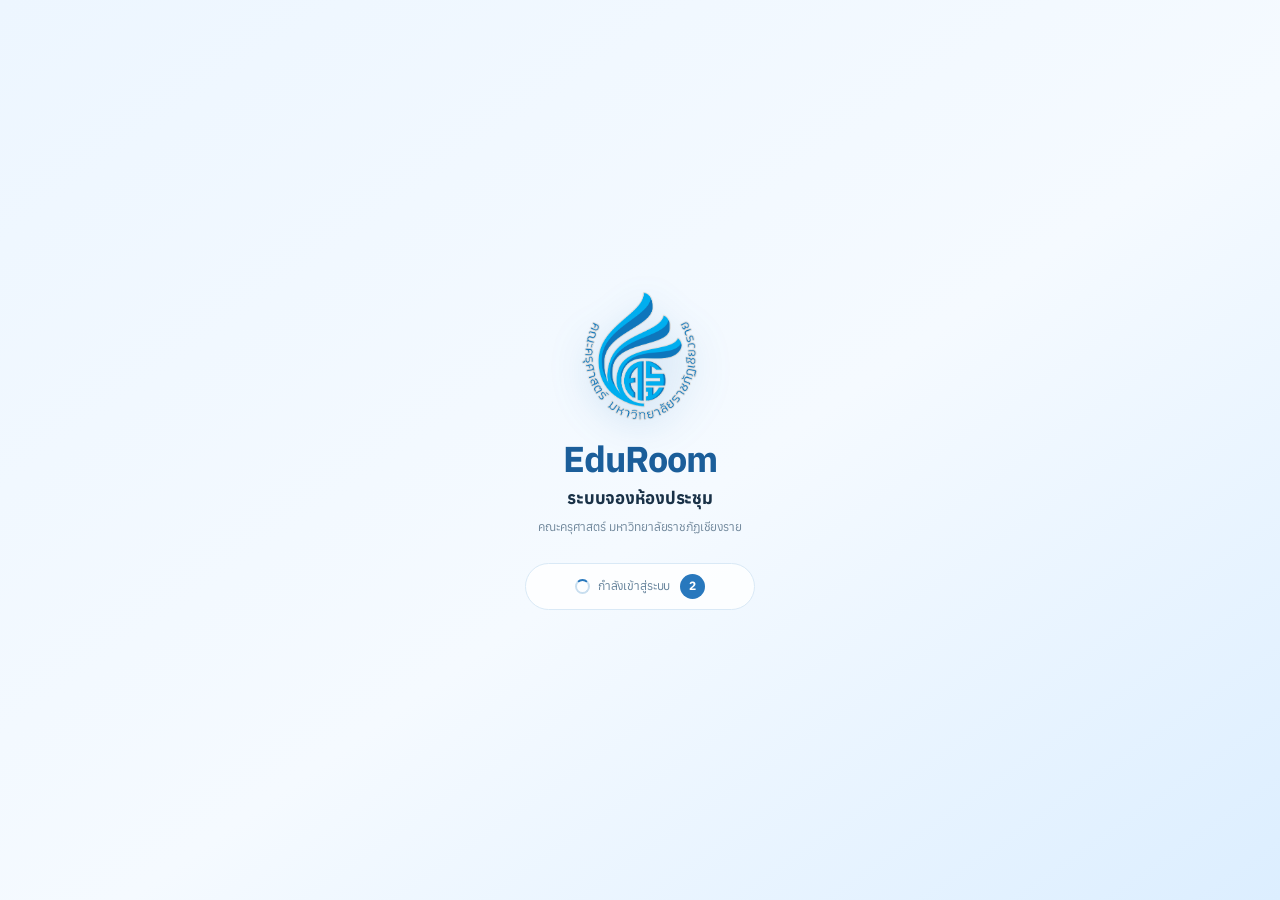
<file: index.html>
<!doctype html>
<html lang="th">
  <head>
    <meta charset="utf-8">
    <meta name="viewport" content="width=device-width, initial-scale=1">
    <meta name="theme-color" content="#edf6ff">
    <meta name="description" content="ระบบจองห้องประชุม คณะครุศาสตร์ มหาวิทยาลัยราชภัฏเชียงราย">
    <title>EduRoom — ระบบจองห้องประชุม</title>
    <link rel="preconnect" href="https://fonts.googleapis.com">
    <link rel="preconnect" href="https://fonts.gstatic.com" crossorigin>
    <link href="https://fonts.googleapis.com/css2?family=Anuphan:wght@400;500;600;700&family=DM+Sans:wght@400;500;600;700&display=swap" rel="stylesheet">
    <link rel="stylesheet" href="app.css">
  </head>
  <body>
    <div class="app-splash" id="appSplash" role="status" aria-live="polite" aria-label="กำลังโหลด EduRoom">
      <div class="splash-card">
        <img class="splash-logo" src="assets/Edu-LOGO.png" alt="ตราสัญลักษณ์คณะครุศาสตร์">
        <div class="splash-brand">
          <strong>EduRoom</strong>
          <span>ระบบจองห้องประชุม</span>
          <small>คณะครุศาสตร์ มหาวิทยาลัยราชภัฏเชียงราย</small>
        </div>
        <div class="splash-loading"><span class="splash-spinner"></span><span>กำลังเข้าสู่ระบบ</span><strong id="splashCountdown">3</strong></div>
      </div>
    </div>

    <main class="login-screen" id="loginScreen" hidden>
      <section class="login-showcase">
        <a class="login-brand" href="#" aria-label="EduRoom">
          <img class="brand-mark" src="assets/crru-education-emblem.jpg" alt="">
          <span class="brand-copy"><strong>EduBookingRoom</strong><small>FACULTY OF EDUCATION · CRRU</small></span>
        </a>
        <div class="showcase-heading">
          <h1>ระบบจองห้องประชุม คณะครุศาสตร์ มหาวิทยาลัยราชภัฏเชียงราย</h1>
          <p>ตรวจสอบตารางใช้งานและรายละเอียดการจองห้องประชุม</p>
        </div>
        <section class="login-preview" aria-label="ตัวอย่างปฏิทินและรายละเอียดการจอง">
          <article class="login-calendar-card">
            <div class="login-preview-heading"><div><span>ROOM SCHEDULE</span><h2 id="loginCalendarMonth">ปฏิทินการใช้ห้อง</h2></div><span class="login-calendar-icon" aria-hidden="true">▦</span></div>
            <div class="login-calendar-grid" id="loginCalendarGrid" aria-label="ปฏิทินรายเดือน"></div>
            <div class="login-calendar-legend"><span><i></i>มีรายการจอง</span><span><i></i>วันนี้</span></div>
          </article>
          <article class="login-bookings-card">
            <div class="login-preview-heading"><div><span>UPCOMING BOOKINGS</span><h2>รายละเอียดการจอง</h2></div><span class="booking-total">2 รายการ</span></div>
            <div class="login-booking-item">
              <div class="login-booking-date"><strong id="loginBookingDayOne">—</strong><small id="loginBookingMonthOne">—</small></div>
              <div class="login-booking-copy"><strong>ประชุมวางแผนการสอน</strong><span>ห้องประชุมดอกปีบ · 12 คน</span><small>09:00–11:00 · อาคารคณะครุศาสตร์</small></div>
              <span class="login-booking-status status-waiting">รออนุมัติ</span>
            </div>
            <div class="login-booking-item">
              <div class="login-booking-date login-booking-date-approved"><strong id="loginBookingDayTwo">—</strong><small id="loginBookingMonthTwo">—</small></div>
              <div class="login-booking-copy"><strong>อบรมพัฒนาสื่อการเรียนรู้</strong><span>ห้องประชุมพวงแสด · 55 คน</span><small>08:30–12:00 · อาคารเรียนรวม</small></div>
              <span class="login-booking-status status-confirmed">อนุมัติแล้ว</span>
            </div>
            <div class="login-booking-foot"><span class="login-live-dot"></span>ข้อมูลตารางการใช้ห้องประชุม</div>
          </article>
        </section>
        <div class="showcase-footer">คณะครุศาสตร์ · มหาวิทยาลัยราชภัฏเชียงราย</div>
      </section>
      <section class="login-panel">
        <div class="login-card">
          <div class="login-heading">
            <img class="login-mark" src="assets/crru-education-emblem.jpg" alt="ตราสัญลักษณ์คณะครุศาสตร์">
            <div><span class="eyebrow">ยินดีต้อนรับสู่ EDUROOMBOOKING</span><h2 id="loginHeading">เข้าสู่ระบบ</h2></div>
          </div>
          <p class="login-description" id="loginDescription">เข้าสู่ระบบเพื่อตรวจสอบและจองห้องประชุม</p>
          <form id="loginForm" class="login-form">
            <label class="login-field" for="loginEmail">USERNAME</label>
            <div class="login-input-wrap"><span aria-hidden="true">✉</span><input id="loginEmail" name="email" type="email" autocomplete="username" placeholder="name@crru.ac.th" required></div>
            <div class="login-password-heading"><label class="login-field" for="loginPassword">PASSWORD</label></div>
            <div class="login-input-wrap"><span aria-hidden="true">⌑</span><input id="loginPassword" name="password" type="password" autocomplete="current-password" placeholder="กรอกรหัสผ่าน" required><button class="password-toggle" id="togglePassword" type="button" aria-label="แสดงรหัสผ่าน">แสดง</button></div>
            <p class="login-error" id="loginError" role="alert" hidden></p>
            <button class="primary-button login-submit" type="submit"><center>เข้าสู่ระบบ </center><span aria-hidden="true">→</span></button>
          </form>
          <p class="auth-switch" id="loginSwitch">ยังไม่มีบัญชี? <button type="button" data-auth-view="register">สมัครสมาชิก</button></p>
          <p class="login-notice"><span>ⓘ</span> ระบบตรวจสอบบัญชีและสิทธิ์ผ่านเซิร์ฟเวอร์ EduRoom</p>
          <form id="registerForm" class="register-form" hidden>
            <div class="register-grid">
              <div class="register-field register-field-full"><label for="registerProfileImage">รูปโปรไฟล์<span>*</span></label><input id="registerProfileImage" name="profileImageFile" type="file" accept="image/jpeg,image/png,image/webp" required><img class="profile-image-preview" data-profile-preview alt="ตัวอย่างรูปโปรไฟล์" hidden><small>ไฟล์ JPG, PNG หรือ WebP ขนาดไม่เกิน 2 MB</small></div>
              <div class="register-field"><label for="registerNamePrefix">คำนำหน้า<span>*</span></label><select id="registerNamePrefix" name="namePrefix" required><option value="">เลือกคำนำหน้า</option><option>ศาสตราจารย์</option><option>รองศาสตราจารย์</option><option>ผู้ช่วยศาสตราจารย์</option><option>อาจารย์ ดร.</option><option>อาจารย์</option><option>นาย</option><option>นาง</option><option>นางสาว</option></select></div>
              <div class="register-field"><label for="registerName">ชื่อ–นามสกุล<span>*</span></label><input id="registerName" name="name" autocomplete="name" maxlength="100" placeholder="ชื่อและนามสกุล" required></div>
              <div class="register-field"><label for="registerMemberType">สถานะสมาชิก<span>*</span></label><select id="registerMemberType" name="memberType" required><option value="">เลือกสถานะ</option><option value="instructor">อาจารย์</option><option value="staff">เจ้าหน้าที่</option><option value="student">นักศึกษา</option><option value="external">บุคลากรภายนอก</option></select></div>
              <div class="register-field"><label for="registerDepartment">หน่วยงาน / สาขาวิชา<span>*</span></label><input id="registerDepartment" name="department" autocomplete="organization-title" maxlength="100" placeholder="เช่น สาขาวิชาการประถมศึกษา" required></div>
              <div class="register-field"><label for="registerEmail">อีเมลมหาวิทยาลัย<span>*</span></label><input id="registerEmail" name="email" type="email" autocomplete="email" placeholder="name@crru.ac.th" required></div>
              <div class="register-field"><label for="registerPhone">เบอร์โทรศัพท์<span>*</span></label><input id="registerPhone" name="phone" type="tel" autocomplete="tel" inputmode="tel" maxlength="20" placeholder="08X-XXX-XXXX" required></div>
              <div class="register-field"><label for="registerPassword">ตั้งรหัสผ่าน<span>*</span></label><input id="registerPassword" name="password" type="password" autocomplete="new-password" minlength="8" maxlength="72" placeholder="อย่างน้อย 8 ตัวอักษร" required></div>
              <div class="register-field"><label for="registerPasswordConfirm">ยืนยันรหัสผ่าน<span>*</span></label><input id="registerPasswordConfirm" name="passwordConfirm" type="password" autocomplete="new-password" minlength="8" maxlength="72" placeholder="กรอกรหัสผ่านอีกครั้ง" required></div>
            </div>
            <label class="register-consent"><input name="consent" type="checkbox" required><span>ยืนยันว่าข้อมูลข้างต้นถูกต้อง และใช้สำหรับการจองห้องประชุมของคณะครุศาสตร์</span></label>
            <p class="login-error" id="registerError" role="alert" hidden></p>
            <button class="primary-button login-submit" type="submit">สมัครสมาชิก <span aria-hidden="true">→</span></button>
            <p class="auth-switch register-switch">มีบัญชีอยู่แล้ว? <button type="button" data-auth-view="login">เข้าสู่ระบบ</button></p>
            <p class="register-notice">บัญชีสมัครใหม่จะได้รับสิทธิ์ผู้จองเท่านั้น การกำหนดสิทธิ์ผู้อนุมัติและเจ้าหน้าที่ต้องดำเนินการโดยผู้ดูแลระบบ</p>
          </form>
        </div>
        <div class="login-copyright">© 2026 คณะครุศาสตร์ มหาวิทยาลัยราชภัฏเชียงราย</div>
      </section>
    </main>
    <div class="app-shell">
      <aside class="sidebar" id="sidebar">
        <a class="brand" href="#" data-page="dashboard" aria-label="EduRoom หน้าหลัก">
          <img class="brand-mark" src="assets/crru-education-emblem.jpg" alt="">
          <span class="brand-copy"><strong>EduRoomBooking</strong><small>EDUCATION · CRRU</small></span>
        </a>
        <div class="workspace-label">WORKSPACE</div>
        <div class="workspace-card">
          <span class="workspace-icon">ค</span>
          <span><strong>คณะครุศาสตร์</strong><small>มหาวิทยาลัยราชภัฏเชียงราย</small></span>
          <span class="chevron">⌄</span>
        </div>
        <nav class="main-nav" aria-label="เมนูหลัก">
          <div class="nav-group-label" data-nav-group="main">เมนูหลัก</div>
          <a href="#" class="nav-link active" data-nav-group="main" data-page="dashboard"><span class="nav-icon">⌂</span>ภาพรวม</a>
          <a href="#" class="nav-link" data-nav-group="main" data-page="rooms"><span class="nav-icon">▦</span>ห้องประชุม</a>
          <a href="#" class="nav-link" data-nav-group="main" data-page="bookings"><span class="nav-icon">▤</span>การจองของฉัน<span class="nav-count" id="myBookingCount">0</span></a>
          <a href="#" class="nav-link" data-nav-group="main" data-page="calendar"><span class="nav-icon">▦</span>ปฏิทินการใช้ห้อง</a>
          <div class="nav-group-label nav-group-spaced" data-nav-group="operations">การดำเนินงาน</div>
          <a href="#" class="nav-link" data-nav-group="operations" data-page="approvals"><span class="nav-icon">☷</span>คิวอนุมัติ<span class="nav-count nav-count-warm" id="approvalCount">0</span></a>
          <a href="#" class="nav-link" data-nav-group="operations" data-page="staff"><span class="nav-icon">⚒</span>เตรียมห้องประชุม<span class="nav-count nav-count-alert" id="staffTaskCount" aria-live="polite" hidden>0</span></a>
          <div class="nav-group-label nav-group-spaced" data-nav-group="settings">ตั้งค่าระบบ</div>
          <a href="#" class="nav-link" data-nav-group="settings" data-page="manage"><span class="nav-icon">⚙</span>จัดการห้อง</a>
          <a href="#" class="nav-link" data-nav-group="settings" data-page="settings"><span class="nav-icon">☷</span>กฎและการแจ้งเตือน</a>
          <a href="#" class="nav-link" data-nav-group="settings" data-page="members"><span class="nav-icon">♙</span>จัดการสมาชิกทั้งหมด</a>
          <a href="#" class="nav-link" data-nav-group="settings" data-page="statistics"><span class="nav-icon">▥</span>สรุปสถิติรายเดือน</a>
        </nav>
        <div class="sidebar-bottom">
          <div class="help-card"><span class="help-icon">?</span><strong>ต้องการความช่วยเหลือ?</strong><small>ติดต่อเจ้าหน้าที่คณะครุศาสตร์</small><a href="mailto:edu@crru.ac.th">edu@crru.ac.th <span>↗</span></a></div>
          <div class="sidebar-foot"><span class="online-dot"></span>ระบบพร้อมใช้งาน <span class="version">v1.0</span></div>
        </div>
      </aside>

      <main class="main-area">
        <header class="topbar">
          <button class="icon-button mobile-menu" id="mobileMenu" aria-label="เปิดเมนู">☰</button>
          <div class="breadcrumbs"><span>คณะครุศาสตร์</span><span class="crumb-sep">/</span><strong id="pageCrumb">ภาพรวม</strong></div>
          <div class="top-actions">
            <button class="today-chip" id="todayButton"><span>◷</span><span id="todayLabel"></span></button>
            <button class="icon-button notification-button" id="notificationButton" aria-label="การแจ้งเตือน">♧<i id="notificationDot"></i></button>
            <div class="font-size-controls" role="group" aria-label="ปรับขนาดตัวอักษร">
              <button class="font-size-button" id="fontSizeDecrease" type="button" aria-label="ลดขนาดตัวอักษร" title="ลดขนาดตัวอักษร">A−</button>
              <span class="font-size-value" id="fontSizeValue" aria-live="polite">110%</span>
              <button class="font-size-button" id="fontSizeIncrease" type="button" aria-label="เพิ่มขนาดตัวอักษร" title="เพิ่มขนาดตัวอักษร">A+</button>
              <button class="font-size-reset" id="fontSizeReset" type="button" aria-label="คืนค่าขนาดตัวอักษรปกติ" title="คืนค่าขนาดปกติ">↺</button>
            </div>
            <span class="top-divider"></span>
            <div class="profile-area">
              <button class="profile-button" id="profileButton" aria-expanded="false" aria-controls="profileMenu"><span class="avatar" id="userAvatar">น</span><span class="profile-copy"><strong id="userName">นภัสสร ใจดี</strong><small id="userRole">บุคลากรคณะครุศาสตร์</small></span><span class="chevron">⌄</span></button>
              <div class="profile-menu" id="profileMenu" hidden>
                <div class="profile-menu-user"><span class="avatar" id="menuAvatar">น</span><span><strong id="menuUserName">นภัสสร ใจดี</strong><small id="menuUserEmail">napatsorn@crru.ac.th</small></span></div>
                  <button class="logout-button" id="editProfileButton" type="button" data-action="edit-profile" hidden><span aria-hidden="true">✎</span>แก้ไขข้อมูลส่วนตัว</button>
                  <button class="logout-button" id="legacyMigration" type="button" data-action="migrate-local-data" hidden>นำเข้าข้อมูลเดิมจากเบราว์เซอร์</button>
                  <button class="logout-button" type="button" data-action="logout"><span aria-hidden="true">↪</span>ออกจากระบบ</button>
              </div>
            </div>
          </div>
        </header>

        <div class="page-content" id="pageContent"></div>
        <footer class="app-footer"><span>© 2026 คณะครุศาสตร์ มหาวิทยาลัยราชภัฏเชียงราย</span><span>ระบบจองห้องประชุม <b>EduRoom</b></span></footer>
      </main>
    </div>
    <div class="toast-region" id="toastRegion" aria-live="polite"></div>
    <div class="modal-backdrop" id="modalBackdrop" hidden>
      <section class="modal-panel" id="modalPanel" role="dialog" aria-modal="true" aria-labelledby="modalTitle"></section>
    </div>
    <script src="app.js"></script>
  </body>
</html>
</file>
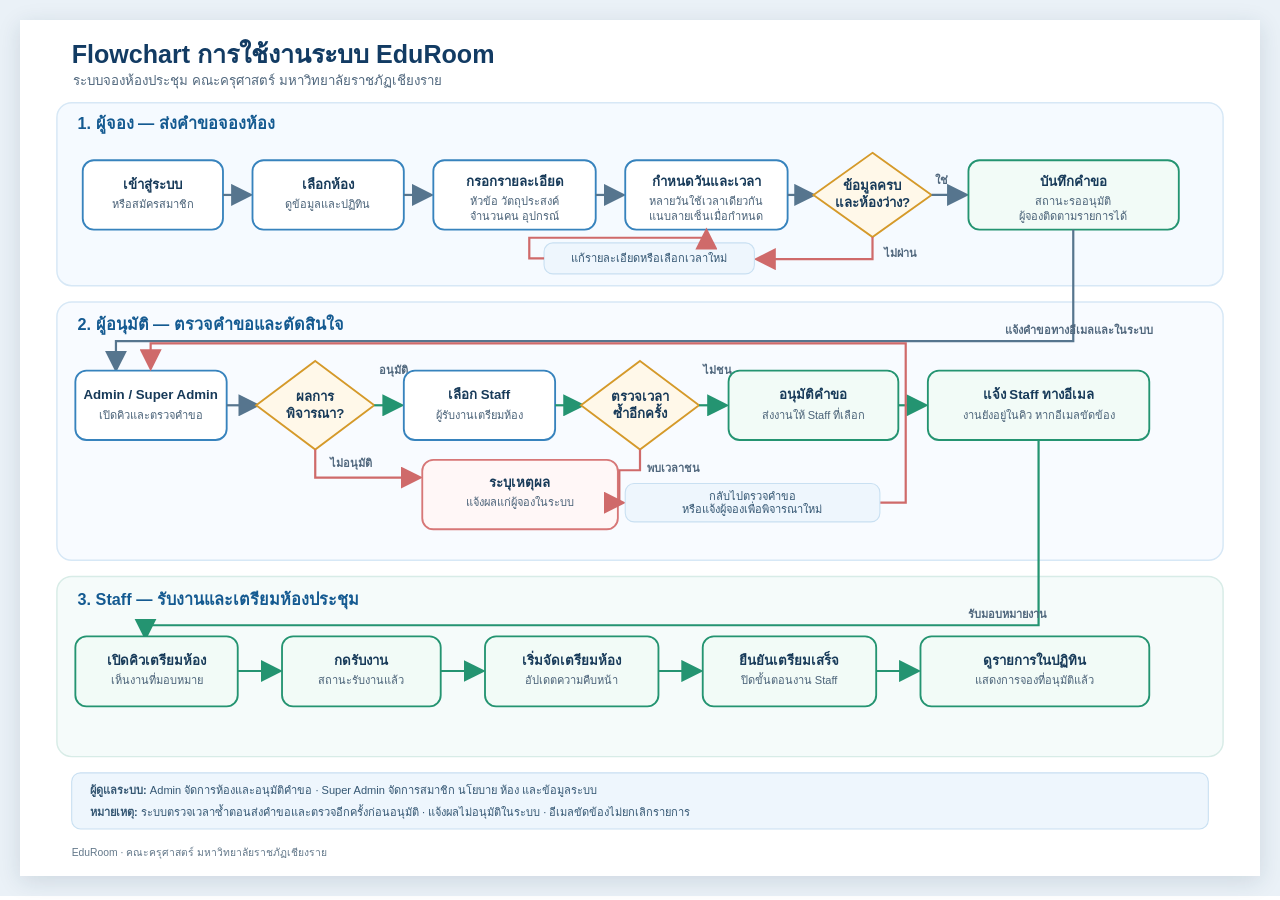
<file: tools/flowchart-print.html>
<!doctype html>
<html lang="th">
<head>
  <meta charset="utf-8">
  <title>Flowchart การใช้งานระบบ EduRoom</title>
  <style>
    @page { size: A3 landscape; margin: 8mm; }
    * { box-sizing: border-box; }
    html, body { margin: 0; background: #fff; color: #16324f; font-family: Tahoma, sans-serif; }
    main { width: 100%; }
    svg { display: block; width: 100%; height: auto; }
    .title { font-size: 34px; font-weight: 700; fill: #123b63; }
    .subtitle { font-size: 18px; fill: #50677d; }
    .lane { fill: #f5faff; stroke: #d7e8f6; stroke-width: 2; }
    .lane.admin { fill: #f8fbff; }
    .lane.staff { fill: #f5fbfa; stroke: #d8ece7; }
    .lane-title { font-size: 22px; font-weight: 700; fill: #145a91; }
    .lane.staff-title { fill: #17715d; }
    .node { fill: #fff; stroke: #3783bd; stroke-width: 2.5; rx: 15; }
    .node.approved { stroke: #249471; fill: #f2fbf7; }
    .node.reject { stroke: #d77777; fill: #fff7f7; }
    .node-text { font-size: 18px; font-weight: 700; text-anchor: middle; fill: #173a59; }
    .small-text { font-size: 15px; font-weight: 400; fill: #4a6278; }
    .decision { fill: #fff8e9; stroke: #d59a2a; stroke-width: 2.5; }
    .edge { fill: none; stroke: #56758e; stroke-width: 3; marker-end: url(#arrow); }
    .edge.green { stroke: #249471; marker-end: url(#arrowGreen); }
    .edge.red { stroke: #cf6a6a; marker-end: url(#arrowRed); }
    .edge-label { font-size: 15px; font-weight: 700; fill: #50677d; }
    .note { fill: #eef6fd; stroke: #c9e0f2; stroke-width: 1.5; rx: 12; }
    .note-text { font-size: 15px; fill: #355773; }
    .footer { font-size: 14px; fill: #63788a; }
    @media screen {
      body { padding: 20px; background: #eaf1f7; }
      main { max-width: 1600px; margin: auto; background: white; box-shadow: 0 5px 22px #15334a22; }
    }
  </style>
</head>
<body>
<main>
<svg xmlns="http://www.w3.org/2000/svg" viewBox="0 0 1680 1160" role="img" aria-label="Flowchart การใช้งานระบบจองห้องประชุม EduRoom">
  <defs>
    <marker id="arrow" markerWidth="10" markerHeight="10" refX="8" refY="5" orient="auto">
      <path d="M0,0 L10,5 L0,10 z" fill="#56758e"/>
    </marker>
    <marker id="arrowGreen" markerWidth="10" markerHeight="10" refX="8" refY="5" orient="auto">
      <path d="M0,0 L10,5 L0,10 z" fill="#249471"/>
    </marker>
    <marker id="arrowRed" markerWidth="10" markerHeight="10" refX="8" refY="5" orient="auto">
      <path d="M0,0 L10,5 L0,10 z" fill="#cf6a6a"/>
    </marker>
  </defs>

  <text class="title" x="70" y="58">Flowchart การใช้งานระบบ EduRoom</text>
  <text class="subtitle" x="72" y="88">ระบบจองห้องประชุม คณะครุศาสตร์ มหาวิทยาลัยราชภัฏเชียงราย</text>

  <rect class="lane" x="50" y="112" width="1580" height="248" rx="20"/>
  <text class="lane-title" x="78" y="148">1. ผู้จอง — ส่งคำขอจองห้อง</text>

  <rect class="node" x="85" y="190" width="190" height="94"/>
  <text class="node-text" x="180" y="229"><tspan x="180">เข้าสู่ระบบ</tspan><tspan x="180" dy="26" class="small-text">หรือสมัครสมาชิก</tspan></text>
  <path class="edge" d="M275 237 H310"/>

  <rect class="node" x="315" y="190" width="205" height="94"/>
  <text class="node-text" x="417" y="229"><tspan x="417">เลือกห้อง</tspan><tspan x="417" dy="26" class="small-text">ดูข้อมูลและปฏิทิน</tspan></text>
  <path class="edge" d="M520 237 H555"/>

  <rect class="node" x="560" y="190" width="220" height="94"/>
  <text class="node-text" x="670" y="225"><tspan x="670">กรอกรายละเอียด</tspan><tspan x="670" dy="25" class="small-text">หัวข้อ วัตถุประสงค์</tspan><tspan x="670" dy="21" class="small-text">จำนวนคน อุปกรณ์</tspan></text>
  <path class="edge" d="M780 237 H815"/>

  <rect class="node" x="820" y="190" width="220" height="94"/>
  <text class="node-text" x="930" y="225"><tspan x="930">กำหนดวันและเวลา</tspan><tspan x="930" dy="25" class="small-text">หลายวันใช้เวลาเดียวกัน</tspan><tspan x="930" dy="21" class="small-text">แนบลายเซ็นเมื่อกำหนด</tspan></text>
  <path class="edge" d="M1040 237 H1073"/>

  <polygon class="decision" points="1155,180 1235,237 1155,294 1075,237"/>
  <text class="node-text" x="1155" y="230"><tspan x="1155">ข้อมูลครบ</tspan><tspan x="1155" dy="23">และห้องว่าง?</tspan></text>
  <text class="edge-label" x="1240" y="222">ใช่</text>
  <path class="edge" d="M1235 237 H1280"/>

  <rect class="node approved" x="1285" y="190" width="285" height="94"/>
  <text class="node-text" x="1427" y="225"><tspan x="1427">บันทึกคำขอ</tspan><tspan x="1427" dy="25" class="small-text">สถานะรออนุมัติ</tspan><tspan x="1427" dy="21" class="small-text">ผู้จองติดตามรายการได้</tspan></text>
  <text class="edge-label" x="1170" y="321">ไม่ผ่าน</text>
  <path class="edge red" d="M1155 294 V324 H1000"/>
  <rect class="note" x="710" y="302" width="285" height="42" rx="12"/>
  <text class="note-text" x="852" y="328" text-anchor="middle">แก้รายละเอียดหรือเลือกเวลาใหม่</text>
  <path class="edge red" d="M710 323 H690 V295 H930 V287"/>

  <rect class="lane admin" x="50" y="382" width="1580" height="350" rx="20"/>
  <text class="lane-title" x="78" y="420">2. ผู้อนุมัติ — ตรวจคำขอและตัดสินใจ</text>
  <path class="edge" d="M1427 284 V435 H130 V472"/>
  <text class="edge-label" x="1335" y="425">แจ้งคำขอทางอีเมลและในระบบ</text>

  <rect class="node" x="75" y="475" width="205" height="94"/>
  <text class="node-text" x="177" y="514"><tspan x="177">Admin / Super Admin</tspan><tspan x="177" dy="26" class="small-text">เปิดคิวและตรวจคำขอ</tspan></text>
  <path class="edge" d="M280 522 H320"/>

  <polygon class="decision" points="400,462 480,522 400,582 320,522"/>
  <text class="node-text" x="400" y="516"><tspan x="400">ผลการ</tspan><tspan x="400" dy="23">พิจารณา?</tspan></text>

  <text class="edge-label" x="420" y="605">ไม่อนุมัติ</text>
  <path class="edge red" d="M400 582 V620 H540"/>
  <rect class="node reject" x="545" y="596" width="265" height="94"/>
  <text class="node-text" x="677" y="633"><tspan x="677">ระบุเหตุผล</tspan><tspan x="677" dy="25" class="small-text">แจ้งผลแก่ผู้จองในระบบ</tspan></text>

  <text class="edge-label" x="486" y="480">อนุมัติ</text>
  <path class="edge green" d="M480 522 H515"/>
  <rect class="node" x="520" y="475" width="205" height="94"/>
  <text class="node-text" x="622" y="514"><tspan x="622">เลือก Staff</tspan><tspan x="622" dy="26" class="small-text">ผู้รับงานเตรียมห้อง</tspan></text>
  <path class="edge green" d="M725 522 H760"/>

  <polygon class="decision" points="840,462 920,522 840,582 760,522"/>
  <text class="node-text" x="840" y="516"><tspan x="840">ตรวจเวลา</tspan><tspan x="840" dy="23">ซ้ำอีกครั้ง</tspan></text>
  <text class="edge-label" x="925" y="480">ไม่ชน</text>
  <path class="edge green" d="M920 522 H955"/>

  <rect class="node approved" x="960" y="475" width="230" height="94"/>
  <text class="node-text" x="1075" y="514"><tspan x="1075">อนุมัติคำขอ</tspan><tspan x="1075" dy="26" class="small-text">ส่งงานให้ Staff ที่เลือก</tspan></text>
  <path class="edge green" d="M1190 522 H1225"/>

  <rect class="node approved" x="1230" y="475" width="300" height="94"/>
  <text class="node-text" x="1380" y="514"><tspan x="1380">แจ้ง Staff ทางอีเมล</tspan><tspan x="1380" dy="26" class="small-text">งานยังอยู่ในคิว หากอีเมลขัดข้อง</tspan></text>

  <text class="edge-label" x="850" y="613">พบเวลาชน</text>
  <path class="edge red" d="M840 582 V610 H812 V654 H815"/>
  <path class="edge red" d="M1165 654 H1200 V438 H177 V470"/>
  <rect class="note" x="820" y="628" width="345" height="52" rx="12"/>
  <text class="note-text" x="992" y="650" text-anchor="middle"><tspan x="992">กลับไปตรวจคำขอ</tspan><tspan x="992" dy="18">หรือแจ้งผู้จองเพื่อพิจารณาใหม่</tspan></text>

  <rect class="lane staff" x="50" y="754" width="1580" height="244" rx="20"/>
  <text class="lane-title staff-title" x="78" y="792">3. Staff — รับงานและเตรียมห้องประชุม</text>
  <path class="edge green" d="M1380 569 V820 H170 V835"/>
  <text class="edge-label" x="1285" y="810">รับมอบหมายงาน</text>

  <rect class="node approved" x="75" y="835" width="220" height="95"/>
  <text class="node-text" x="185" y="874"><tspan x="185">เปิดคิวเตรียมห้อง</tspan><tspan x="185" dy="26" class="small-text">เห็นงานที่มอบหมาย</tspan></text>
  <path class="edge green" d="M295 882 H350"/>

  <rect class="node approved" x="355" y="835" width="215" height="95"/>
  <text class="node-text" x="462" y="874"><tspan x="462">กดรับงาน</tspan><tspan x="462" dy="26" class="small-text">สถานะรับงานแล้ว</tspan></text>
  <path class="edge green" d="M570 882 H625"/>

  <rect class="node approved" x="630" y="835" width="235" height="95"/>
  <text class="node-text" x="747" y="874"><tspan x="747">เริ่มจัดเตรียมห้อง</tspan><tspan x="747" dy="26" class="small-text">อัปเดตความคืบหน้า</tspan></text>
  <path class="edge green" d="M865 882 H920"/>

  <rect class="node approved" x="925" y="835" width="235" height="95"/>
  <text class="node-text" x="1042" y="874"><tspan x="1042">ยืนยันเตรียมเสร็จ</tspan><tspan x="1042" dy="26" class="small-text">ปิดขั้นตอนงาน Staff</tspan></text>
  <path class="edge green" d="M1160 882 H1215"/>

  <rect class="node approved" x="1220" y="835" width="310" height="95"/>
  <text class="node-text" x="1375" y="874"><tspan x="1375">ดูรายการในปฏิทิน</tspan><tspan x="1375" dy="26" class="small-text">แสดงการจองที่อนุมัติแล้ว</tspan></text>

  <rect class="note" x="70" y="1020" width="1540" height="76" rx="14"/>
  <text class="note-text" x="95" y="1049"><tspan font-weight="700">ผู้ดูแลระบบ:</tspan><tspan> Admin จัดการห้องและอนุมัติคำขอ · Super Admin จัดการสมาชิก นโยบาย ห้อง และข้อมูลระบบ</tspan></text>
  <text class="note-text" x="95" y="1078"><tspan font-weight="700">หมายเหตุ:</tspan><tspan> ระบบตรวจเวลาซ้ำตอนส่งคำขอและตรวจอีกครั้งก่อนอนุมัติ · แจ้งผลไม่อนุมัติในระบบ · อีเมลขัดข้องไม่ยกเลิกรายการ</tspan></text>
  <text class="footer" x="70" y="1132">EduRoom · คณะครุศาสตร์ มหาวิทยาลัยราชภัฏเชียงราย</text>
</svg>
</main>
</body>
</html>
</file>
<file: app.css>
:root {
  font-family: "Anuphan", "DM Sans", "Noto Sans Thai", Tahoma, sans-serif;
  color: #20364a;
  background: #f1f7fc;
  font-synthesis: none;
  text-rendering: optimizeLegibility;
  --green: #2878bd;
  --green-dark: #1b5e9a;
  --green-soft: #e9f3fc;
  --ink: #193147;
  --muted: #7f91a0;
  --line: #e2ebf3;
  --surface: #fff;
  --orange: #cb7b34;
  --shadow: 0 8px 30px rgba(32, 77, 117, .055);
}

* { box-sizing: border-box; }
body { margin: 0; min-width: 320px; min-height: 100vh; }
.app-splash { position: fixed; inset: 0; z-index: 1000; display: grid; place-items: center; background: linear-gradient(145deg, #edf6ff 0%, #f5faff 55%, #dceeff 100%); transition: opacity .35s ease, visibility .35s ease; }
.app-splash.is-hidden { opacity: 0; visibility: hidden; pointer-events: none; }
.splash-card { width: min(420px, calc(100% - 40px)); text-align: center; display: flex; flex-direction: column; align-items: center; }
.splash-logo { width: 132px; height: 132px; object-fit: contain; margin-bottom: 18px; filter: drop-shadow(0 10px 18px rgba(40, 120, 189, .16)); }
.splash-brand { display: flex; flex-direction: column; align-items: center; }
.splash-brand strong { color: var(--green-dark); font-size: 36px; line-height: 1.05; letter-spacing: -.02em; }
.splash-brand span { margin-top: 7px; color: var(--ink); font-size: 17px; font-weight: 700; }
.splash-brand small { margin-top: 5px; color: #71889c; font-size: 12px; }
.splash-loading { min-width: 230px; margin-top: 26px; padding: 10px 14px; border: 1px solid #d9e9f6; border-radius: 30px; background: rgba(255,255,255,.82); display: flex; align-items: center; justify-content: center; gap: 8px; color: #66839b; font-size: 12px; }
.splash-loading strong { width: 25px; height: 25px; margin-left: 2px; border-radius: 50%; display: grid; place-items: center; background: var(--green); color: #fff; font-size: 12px; }
.splash-spinner { width: 15px; height: 15px; border: 2px solid #c8deef; border-top-color: var(--green); border-radius: 50%; animation: splash-spin .7s linear infinite; }
@keyframes splash-spin { to { transform: rotate(360deg); } }
@media (prefers-reduced-motion: reduce) { .app-splash, .splash-spinner { transition: none; animation-duration: 1.4s; } }
button, input, select, textarea { font: inherit; }
button, a, select { -webkit-tap-highlight-color: transparent; }
button { cursor: pointer; }
a { color: inherit; text-decoration: none; }
.app-shell { min-height: 100vh; }

.sidebar {
  width: 258px; position: fixed; inset: 0 auto 0 0; z-index: 10; background: #fff;
  border-right: 1px solid var(--line); padding: 25px 17px 16px; display: flex; flex-direction: column;
}
.brand { display: flex; align-items: center; gap: 11px; padding: 0 7px; }
.brand-mark { width: 38px; height: 38px; flex: 0 0 auto; border: 1px solid #e4eff8; border-radius: 50%; background: #fff; object-fit: contain; box-shadow: 0 3px 9px #2878bd1a; }
.brand-copy { display: flex; flex-direction: column; line-height: 1.2; }
.brand-copy strong { font-size: 16px; letter-spacing: -.3px; }
.brand-copy small { color: #95a19c; font-size: 8px; font-weight: 700; letter-spacing: 1px; margin-top: 4px; }
.workspace-label, .nav-group-label { color: #a0aaa6; font-size: 9px; font-weight: 700; letter-spacing: 1.1px; }
.workspace-label { margin: 34px 8px 10px; }
.workspace-card { display: flex; align-items: center; gap: 9px; padding: 10px 9px; border: 1px solid var(--line); border-radius: 10px; }
.workspace-icon { width: 32px; height: 32px; border-radius: 9px; background: #f0f4f2; display: grid; place-items: center; color: var(--green); font-weight: 700; }
.workspace-card span:nth-child(2) { display: flex; flex-direction: column; min-width: 0; }
.workspace-card strong { font-size: 11px; }
.workspace-card small { font-size: 8px; color: var(--muted); margin-top: 3px; }
.chevron { color: #9aa5a1; font-size: 13px; }
.workspace-card .chevron { margin-left: auto; }
.main-nav { margin-top: 27px; }
.nav-group-label { margin: 0 9px 9px; }
.nav-group-spaced { margin-top: 24px; }
.nav-link { color: #74817c; height: 40px; padding: 0 10px; border-radius: 8px; display: flex; align-items: center; gap: 11px; font-size: 11px; font-weight: 500; margin: 2px 0; transition: background .15s, color .15s; }
.nav-link[hidden], .nav-group-label[hidden] { display: none; }
.nav-link:hover { background: #f6f8f7; color: var(--green); }
.nav-link.active { color: var(--green); background: var(--green-soft); font-weight: 700; }
.nav-icon { display: inline-grid; width: 18px; place-items: center; font-size: 16px; line-height: 1; }
.nav-count { margin-left: auto; min-width: 19px; height: 19px; border-radius: 7px; display: grid; place-items: center; background: #eff2f1; color: #7e8a85; font-size: 9px; font-weight: 700; }
.nav-count-warm { background: #fff3e7; color: #c77a36; }
.nav-count-alert { background: #d92d20; color: #fff; box-shadow: 0 0 0 3px #fee4e2; font-size: 10px; }
.nav-count-alert[hidden] { display: none; }
.assigned-task-heading { display: grid; grid-template-columns: auto auto; justify-content: start; align-items: center; gap: 0 9px; }
.assigned-task-heading .section-caption { grid-column: 1 / -1; }
.assigned-task-alert { display: inline-grid; place-items: center; min-width: 25px; height: 25px; padding: 0 7px; border-radius: 50px; background: #d92d20; color: #fff; font-size: 13px; font-weight: 800; line-height: 1; box-shadow: 0 0 0 4px #fee4e2; }
.sidebar-bottom { margin-top: auto; }
.help-card { padding: 15px 12px; border: 1px solid var(--line); border-radius: 10px; position: relative; display: flex; flex-direction: column; }
.help-icon { width: 20px; height: 20px; border: 1px solid #c6d2cc; color: #73817b; border-radius: 50%; display: grid; place-items: center; font-size: 11px; margin-bottom: 11px; }
.help-card strong { font-size: 10px; }
.help-card small { color: #8b9691; font-size: 8px; margin-top: 5px; }
.help-card a { color: var(--green); font-size: 9px; font-weight: 700; margin-top: 12px; }
.help-card a span { float: right; font-size: 12px; }
.sidebar-foot { display: flex; align-items: center; gap: 6px; margin: 16px 5px 0; color: #8e9994; font-size: 9px; }
.online-dot { background: #4d9be1; width: 6px; height: 6px; border-radius: 50%; }
.version { margin-left: auto; color: #aab3af; font-size: 8px; }

.main-area { margin-left: 258px; min-height: 100vh; display: flex; flex-direction: column; }
.topbar { height: 66px; padding: 0 38px; border-bottom: 1px solid var(--line); background: #fff; display: flex; align-items: center; justify-content: space-between; gap: 20px; }
.breadcrumbs { display: flex; align-items: center; gap: 10px; color: #9aa49f; font-size: 10px; }
.breadcrumbs strong { color: #46544f; font-weight: 600; }
.crumb-sep { color: #c4ccc8; }
.top-actions { display: flex; align-items: center; gap: 14px; }
.today-chip { border: 0; background: #f6f8f7; border-radius: 7px; height: 31px; padding: 0 9px; color: #73817b; display: flex; align-items: center; gap: 7px; font-size: 9px; }
.today-chip span:first-child { color: var(--green); font-size: 14px; }
.icon-button { width: 32px; height: 32px; border: 1px solid var(--line); border-radius: 8px; background: #fff; color: #64726c; display: grid; place-items: center; font-size: 16px; position: relative; }
.notification-button i { width: 6px; height: 6px; border-radius: 50%; background: #d89048; position: absolute; right: 6px; top: 6px; display: none; }
.font-size-controls { display: flex; align-items: center; gap: 2px; padding: 3px; border: 1px solid var(--line); border-radius: 8px; background: #fff; }
.font-size-button, .font-size-reset { min-width: 29px; height: 26px; padding: 0 5px; border: 0; border-radius: 5px; background: transparent; color: #52645b; font-size: 12px; font-weight: 700; }
.font-size-button:hover, .font-size-reset:hover { background: var(--green-soft); color: var(--green); }
.font-size-value { min-width: 35px; text-align: center; color: #74817b; font-size: 10px; font-variant-numeric: tabular-nums; }
.font-size-button:focus-visible, .font-size-reset:focus-visible { outline: 2px solid #73a891; outline-offset: 1px; }
.top-divider { height: 25px; width: 1px; background: var(--line); }
.role-switch { display: flex; flex-direction: column; gap: 1px; color: #9ba5a1; font-size: 8px; }
.role-switch select { border: 0; outline: 0; padding: 0; background: transparent; color: #4d5b55; font-size: 9px; font-weight: 700; cursor: pointer; }
.profile-button { border: 0; background: transparent; display: flex; align-items: center; gap: 8px; padding: 0; text-align: left; }
.avatar { display: grid; place-items: center; width: 32px; height: 32px; border-radius: 50%; background: #e5eee9; color: var(--green); font-size: 12px; font-weight: 700; }
.avatar img { width: 100%; height: 100%; border-radius: inherit; object-fit: cover; }
.profile-copy { display: flex; flex-direction: column; gap: 3px; }
.profile-copy strong { font-size: 9px; }
.profile-copy small { font-size: 8px; color: #929e98; }
.profile-button .chevron { margin-left: 2px; font-size: 12px; }
.mobile-menu { display: none; }
.page-content { width: min(100%, 1450px); margin: 0 auto; padding: 30px 38px 40px; flex: 1; }
.app-footer { padding: 14px 38px 17px; display: flex; justify-content: space-between; color: #a0aaa6; font-size: 8px; border-top: 1px solid #e9edeb; }
.app-footer b { color: #74817b; }

.page-heading { display: flex; justify-content: space-between; align-items: flex-start; gap: 20px; margin-bottom: 24px; }
.eyebrow { color: #89958f; font-size: 9px; font-weight: 700; letter-spacing: 1px; text-transform: uppercase; }
h1 { font-size: 23px; letter-spacing: -.6px; margin: 6px 0 5px; line-height: 1.35; }
.page-subtitle { font-size: 10px; color: #89958f; margin: 0; line-height: 1.8; }
.primary-button, .secondary-button, .danger-button { border: 0; border-radius: 7px; min-height: 34px; padding: 0 13px; display: inline-flex; align-items: center; justify-content: center; gap: 7px; font-size: 10px; font-weight: 700; transition: .15s; white-space: nowrap; }
.primary-button { background: var(--green); color: #fff; box-shadow: 0 3px 7px #2878bd22; }
.primary-button:hover { background: var(--green-dark); }
.secondary-button { background: #fff; border: 1px solid #e3e9e6; color: #53615b; }
.secondary-button:hover { background: #f8faf9; }
.danger-button { background: #fff0ef; color: #b24b45; }
.button-small { min-height: 28px; font-size: 9px; padding: 0 9px; }
.button-icon { font-size: 15px; line-height: 1; }
.card { background: var(--surface); border: 1px solid #e9eeeb; border-radius: 10px; box-shadow: var(--shadow); }
.section-card { padding: 17px 18px; }
.section-title-row { display: flex; justify-content: space-between; align-items: center; margin-bottom: 14px; gap: 12px; }
.section-title { margin: 0; font-size: 12px; font-weight: 700; }
.section-caption { color: #8e9994; font-size: 9px; margin-top: 4px; }
.text-link { color: var(--green); font-size: 9px; font-weight: 700; cursor: pointer; border: 0; background: none; padding: 3px 0; }

.welcome-banner { min-height: 142px; border-radius: 12px; padding: 24px 27px; background: linear-gradient(112deg, #2168a7 0%, #2878bd 64%, #4d98d2 100%); position: relative; overflow: hidden; display: flex; align-items: center; color: #fff; margin-bottom: 18px; }
.welcome-banner:after { content: ""; position: absolute; width: 260px; height: 260px; border: 1px solid #ffffff20; border-radius: 50%; right: 40px; top: -90px; box-shadow: 0 0 0 31px #ffffff09, 0 0 0 63px #ffffff08, 0 0 0 95px #ffffff06; }
.banner-content { z-index: 1; max-width: 590px; }
.banner-kicker { color: #cae4d7; font-size: 9px; letter-spacing: .5px; }
.banner-content h1 { color: #fff; font-size: 22px; margin: 8px 0 5px; }
.banner-content p { font-size: 9px; color: #d5e8df; margin: 0; }
.banner-action { margin-left: auto; margin-right: 5%; position: relative; z-index: 1; border: 1px solid #ffffff75; color: #fff; background: #ffffff16; border-radius: 7px; padding: 10px 14px; font-size: 9px; font-weight: 700; }
.banner-action:hover { background: #ffffff2b; }
.stat-grid { display: grid; grid-template-columns: repeat(4, 1fr); gap: 12px; margin-bottom: 17px; }
.stat-card { background: #fff; border: 1px solid #e9eeeb; border-radius: 9px; padding: 15px 16px; min-height: 88px; display: flex; justify-content: space-between; gap: 12px; }
.stat-label { color: #87938e; font-size: 9px; }
.stat-value { font-size: 22px; font-weight: 700; letter-spacing: -.7px; margin-top: 6px; }
.stat-note { color: #9aa59f; font-size: 8px; margin-top: 3px; }
.stat-note em { color: #489174; font-style: normal; font-weight: 700; }
.stat-icon { width: 32px; height: 32px; border-radius: 9px; display: grid; place-items: center; font-size: 16px; }
.icon-green { color: #2878bd; background: #e9f3fc; }
.icon-blue { color: #547ea5; background: #edf3f9; }
.icon-orange { color: #ba7940; background: #fff3e8; }
.icon-purple { color: #8072ad; background: #f2eff9; }
.dashboard-grid { display: grid; grid-template-columns: minmax(0, 1.75fr) minmax(245px, .9fr); gap: 15px; }
.mini-table { width: 100%; border-collapse: collapse; }
.mini-table th { text-align: left; color: #9aa49f; font-size: 8px; font-weight: 600; padding: 8px 7px; border-bottom: 1px solid #edf0ee; }
.mini-table td { padding: 10px 7px; border-bottom: 1px solid #f0f2f1; font-size: 9px; }
.mini-table tr:last-child td { border-bottom: 0; }
.booking-room-cell { display: flex; align-items: center; gap: 8px; }
.room-thumb-mini { width: 29px; height: 27px; display: grid; place-items: center; border-radius: 6px; background: #ebf2ee; color: #4e806a; font-size: 15px; }
.booking-room-cell strong, .booking-room-cell small { display: block; }
.booking-room-cell small { color: #99a39e; font-size: 8px; margin-top: 3px; }
.date-cell { white-space: nowrap; color: #56645d; }
.status-badge { display: inline-flex; align-items: center; gap: 5px; border-radius: 20px; padding: 4px 7px; font-size: 8px; font-weight: 600; white-space: nowrap; }
.status-badge:before { content: ""; width: 5px; height: 5px; border-radius: 50%; background: currentColor; }
.status-pending { background: #fff4e6; color: #b87938; }
.status-approved { background: #e8f2fc; color: #2878bd; }
.status-rejected { background: #fff0ef; color: #bc645c; }
.status-staff { background: #eef2fa; color: #637ba9; }
.status-completed { background: #f0f2f1; color: #77827d; }
.schedule-list { display: flex; flex-direction: column; }
.schedule-item { display: grid; grid-template-columns: 43px 1fr; gap: 10px; padding: 11px 0; border-bottom: 1px solid #eff2f0; }
.schedule-item:last-child { border: 0; }
.schedule-date { width: 38px; height: 41px; border-radius: 7px; background: #f4f7f5; display: flex; flex-direction: column; align-items: center; justify-content: center; }
.schedule-date strong { font-size: 13px; line-height: 1; }
.schedule-date small { color: #929e98; font-size: 7px; margin-top: 4px; }
.schedule-copy strong { display: block; font-size: 9px; margin-top: 1px; }
.schedule-copy small { color: #929e98; display: block; font-size: 8px; margin-top: 4px; }
.schedule-time { color: var(--green) !important; }
.empty-state { padding: 26px 15px; text-align: center; color: #96a19c; font-size: 9px; }
.empty-state .empty-icon { font-size: 21px; margin-bottom: 8px; }
.quick-links { display: flex; gap: 8px; flex-wrap: wrap; margin-top: 12px; }
.quick-link { border: 1px solid #e8edeb; background: #fff; border-radius: 7px; font-size: 8px; padding: 7px 9px; color: #5d6b65; }
.quick-link:hover { border-color: #c6ddd1; color: var(--green); }

.toolbar { display: flex; align-items: center; gap: 9px; flex-wrap: wrap; margin-bottom: 15px; }
.search-box { position: relative; flex: 1; min-width: 180px; max-width: 320px; }
.search-box:before { content: "⌕"; position: absolute; left: 10px; top: 50%; transform: translateY(-53%); color: #89958f; font-size: 17px; }
.search-box input, .filter-select { width: 100%; height: 33px; border: 1px solid #e5ebe8; border-radius: 7px; background: #fff; outline: none; color: #45534d; padding: 0 10px; font-size: 9px; }
.search-box input { padding-left: 30px; }
.search-box input:focus, .filter-select:focus, .form-control:focus { border-color: #83b6e2; box-shadow: 0 0 0 3px #2878bd12; }
.filter-select { width: auto; min-width: 130px; }
.room-grid { display: grid; grid-template-columns: repeat(3, minmax(0, 1fr)); gap: 14px; }
.room-card { overflow: hidden; }
.room-visual { height: 147px; position: relative; display: flex; align-items: center; justify-content: center; background: linear-gradient(135deg, #e2eee7, #cddfd4); overflow: hidden; }
.room-visual:before { content: ""; position: absolute; width: 70%; height: 58%; left: 15%; top: 18%; border: 5px solid #fff; border-bottom-width: 9px; border-radius: 4px 4px 1px 1px; background: linear-gradient(180deg, #a8c6b6 0 56%, #e5eee8 56%); box-shadow: 0 10px 16px #294e3c21; }
.room-visual:after { content: ""; position: absolute; width: 56%; height: 7px; bottom: 22%; left: 22%; background: #819f8e; border-radius: 6px; box-shadow: 0 6px 0 -2px #799786; }
.room-visual.visual-blue { background: linear-gradient(135deg, #e4edf2, #ccdae1); }
.room-visual.visual-blue:before { background: linear-gradient(180deg, #9fbac9 0 56%, #e6eef2 56%); }
.room-visual.visual-sand { background: linear-gradient(135deg, #f2ece1, #e4d9c7); }
.room-visual.visual-sand:before { background: linear-gradient(180deg, #c9b89b 0 56%, #f1ebdf 56%); }
.room-visual.visual-lilac { background: linear-gradient(135deg, #eeebf3, #dbd5e7); }
.room-visual.visual-lilac:before { background: linear-gradient(180deg, #b6abc9 0 56%, #eeeaf4 56%); }
.room-visual .window { position: absolute; width: 18%; height: 31%; border: 3px solid #fff; top: 26%; left: 23%; z-index: 1; opacity: .8; }
.room-visual .window:nth-child(2) { left: auto; right: 23%; }
.room-visual .visual-label { position: absolute; z-index: 2; bottom: 5px; right: 9px; color: #ffffffa8; font-size: 7px; letter-spacing: 1px; }
.room-image { width: 100%; height: 100%; object-fit: cover; position: absolute; inset: 0; z-index: 1; }
.room-card-body { padding: 13px 14px 14px; }
.room-card-head { display: flex; align-items: flex-start; justify-content: space-between; gap: 8px; }
.room-name { font-size: 12px; font-weight: 700; }
.room-number { color: #929e98; font-size: 8px; margin-top: 4px; }
.available-tag { padding: 4px 6px; border-radius: 5px; background: #e9f3fc; color: #2878bd; font-size: 7px; white-space: nowrap; }
.room-meta { display: flex; gap: 11px; margin-top: 12px; color: #738079; font-size: 8px; }
.room-meta span { display: flex; gap: 4px; align-items: center; }
.room-description { color: #8d9993; font-size: 8px; line-height: 1.7; margin: 9px 0 12px; min-height: 28px; }
.room-card-foot { border-top: 1px solid #eff2f0; padding-top: 10px; display: flex; justify-content: space-between; align-items: center; }
.room-equipment { color: #89958f; font-size: 8px; }

.table-card { overflow: hidden; }
.table-wrap { overflow-x: auto; }
.data-table { width: 100%; border-collapse: collapse; min-width: 690px; }
.data-table th { text-align: left; background: #fafbfa; border-bottom: 1px solid #edf0ee; color: #929e98; font-size: 8px; font-weight: 600; padding: 11px 14px; white-space: nowrap; }
.data-table td { border-bottom: 1px solid #eff2f0; padding: 11px 14px; font-size: 9px; color: #4d5b55; vertical-align: middle; }
.data-table tr:last-child td { border-bottom: 0; }
.data-table tbody tr:hover { background: #fcfdfc; }
.dashboard-month-table { min-width: 1180px; }
.dashboard-month-table td { vertical-align: top; line-height: 1.55; }
.dashboard-month-table td:nth-child(6) { max-width: 250px; white-space: normal; overflow-wrap: anywhere; }
.table-primary { font-weight: 700; color: #273a33; display: block; }
.table-secondary { color: #9aa49f; display: block; font-size: 8px; margin-top: 4px; }
.table-actions { display: flex; gap: 5px; align-items: center; }
.icon-action { border: 1px solid #e8edeb; border-radius: 6px; background: #fff; color: #6d7b74; min-width: 27px; height: 26px; font-size: 10px; }
.icon-action:hover { border-color: #b6d4c5; color: var(--green); }
.pagination { display: flex; justify-content: space-between; align-items: center; padding: 11px 14px; color: #96a19c; font-size: 8px; border-top: 1px solid #eff2f0; }
.member-stats { margin-bottom: 16px; }
.member-toolbar .search-box { max-width: 390px; }
.member-table { min-width: 1020px; }
.member-role-select { min-width: 190px; max-width: 225px; }
.member-table .table-actions { gap: 6px; }
.member-table .button-small { white-space: nowrap; }
.member-table button:disabled,
.member-role-select:disabled { cursor: not-allowed; opacity: .55; }
.member-role-dirty { border-color: #83b6e2; }

.statistics-actions { display: flex; flex-wrap: wrap; gap: 8px; }
.statistics-toolbar label { color: #526778; font-size: 11px; font-weight: 600; }
.statistics-toolbar input[type="month"] { min-width: 155px; }
.statistics-kpis { grid-template-columns: repeat(4, minmax(0, 1fr)); }
.statistics-grid { display: grid; grid-template-columns: minmax(0, 1.3fr) minmax(250px, .8fr); gap: 14px; margin-bottom: 14px; }
.statistics-bars { display: grid; gap: 15px; padding: 8px 2px; }
.statistics-bar-row { display: grid; grid-template-columns: 90px minmax(60px, 1fr) 30px; align-items: center; gap: 10px; color: #647687; font-size: 10px; }
.statistics-bar-row strong { color: #314c61; text-align: right; font-family: "DM Sans", sans-serif; font-size: 11px; }
.statistics-bar-track { height: 10px; overflow: hidden; border-radius: 8px; background: #edf3f8; }
.statistics-bar-track i { display: block; height: 100%; min-width: 0; border-radius: inherit; }
.statistics-bar-track .status-pending { background: #d7964e; }
.statistics-bar-track .status-approved { background: #438ac4; }
.statistics-bar-track .status-rejected { background: #cc7771; }
.statistics-bar-track .status-completed { background: #8c999f; }
.statistics-member-summary { display: grid; grid-template-columns: minmax(0, 1fr) auto; align-items: center; gap: 7px 12px; color: #718291; font-size: 10px; }
.statistics-member-summary strong { color: #263f54; font-family: "DM Sans", sans-serif; font-size: 13px; text-align: right; }
.statistics-room-card { margin-bottom: 14px; }
.statistics-room-table { min-width: 720px; }
.statistics-bookings-card { padding: 17px 18px; }
.statistics-bookings-card .section-title-row { padding: 0; }
.statistics-bookings-card .data-table { min-width: 650px; }
.statistics-bookings-card .data-table td { vertical-align: top; }
@media print {
  @page { size: A4 landscape; margin: 12mm; }
  body { min-width: 0; background: #fff; color: #1d3448; -webkit-print-color-adjust: exact; print-color-adjust: exact; }
  .app-shell { display: block !important; }
  .sidebar, .topbar, .app-footer, .mobile-menu, .statistics-toolbar, .statistics-actions, .toast-region, .modal-backdrop { display: none !important; }
  .main-area { min-height: 0; margin: 0; }
  .page-content { padding: 0; }
  .page-heading { margin-bottom: 12px; }
  .page-heading h1 { font-size: 20px; }
  .statistics-kpis { grid-template-columns: repeat(4, minmax(0, 1fr)); gap: 7px; }
  .statistics-grid { grid-template-columns: 1.3fr .8fr; gap: 8px; }
  .statistics-room-card, .statistics-bookings-card, .statistics-grid > .card, .stat-card { break-inside: avoid; box-shadow: none; }
  .statistics-bookings-card .data-table { min-width: 0; }
  .table-wrap { overflow: visible; }
}

.calendar-toolbar { display: flex; align-items: center; justify-content: space-between; gap: 12px; margin-bottom: 13px; }
.calendar-title { font-size: 13px; font-weight: 700; min-width: 142px; text-align: center; }
.calendar-nav { display: flex; align-items: center; gap: 7px; }
.calendar-nav .icon-action { width: 29px; }
.calendar-legend { display: flex; gap: 14px; color: #89958f; font-size: 8px; align-items: center; }
.legend-dot { display: inline-block; width: 7px; height: 7px; border-radius: 50%; margin-right: 4px; background: var(--green); }
.legend-dot.pending { background: #db9b54; }
.calendar-grid { display: grid; grid-template-columns: repeat(7, 1fr); border-top: 1px solid #edf0ee; border-left: 1px solid #edf0ee; }
.calendar-weekday { padding: 10px 4px; text-align: center; color: #8b9791; font-size: 8px; background: #fafbfa; border-right: 1px solid #edf0ee; border-bottom: 1px solid #edf0ee; }
.calendar-day { min-height: 86px; padding: 7px 6px; border-right: 1px solid #edf0ee; border-bottom: 1px solid #edf0ee; background: #fff; }
.calendar-day.muted-day { background: #fbfcfb; color: #c2cac6; }
.calendar-day.today { background: #f6fbf8; }
.calendar-day-number { width: 19px; height: 19px; border-radius: 50%; display: grid; place-items: center; font-size: 8px; margin-bottom: 4px; }
.calendar-day.today .calendar-day-number { background: var(--green); color: #fff; }
.calendar-event { margin-top: 3px; padding: 3px 4px; border-radius: 3px; background: #e9f3fc; color: #286b9f; font-size: 7px; overflow: hidden; text-overflow: ellipsis; white-space: nowrap; cursor: pointer; }
.calendar-event.pending { background: #fff3e5; color: #ad7035; }
.calendar-event:hover { filter: brightness(.97); }

.form-grid { display: grid; grid-template-columns: repeat(2, minmax(0, 1fr)); gap: 13px 15px; }
.form-field { display: flex; flex-direction: column; gap: 6px; min-width: 0; }
.form-field.full { grid-column: 1 / -1; }
.form-field label, .field-label { color: #53615b; font-size: 9px; font-weight: 600; }
.required { color: #cb6b5e; margin-left: 2px; }
.form-control { width: 100%; min-height: 35px; border: 1px solid #e3eae6; border-radius: 7px; padding: 8px 10px; outline: none; color: #34463e; background: #fff; font-size: 9px; }
textarea.form-control { resize: vertical; min-height: 68px; line-height: 1.7; }
.field-hint { color: #9ba59f; font-size: 8px; line-height: 1.6; }
.time-row { display: grid; grid-template-columns: 1fr auto 1fr; align-items: center; gap: 7px; }
.time-row > span { font-size: 9px; color: #929e98; }
.checkbox-row { display: flex; align-items: flex-start; gap: 7px; color: #65736d; font-size: 9px; line-height: 1.7; }
.checkbox-row input { accent-color: var(--green); margin: 2px 0 0; }
.equipment-options { display: flex; gap: 7px; flex-wrap: wrap; }
.equipment-option { position: relative; }
.equipment-option input { position: absolute; opacity: 0; }
.equipment-option span { display: inline-flex; padding: 7px 9px; border: 1px solid #e5ebe8; border-radius: 6px; color: #74817b; font-size: 8px; cursor: pointer; }
.equipment-option input:checked + span { color: var(--green); border-color: #9bc5b1; background: #f0f7f3; }
.signature-wrap { border: 1px dashed #cbd7d1; background: #fbfcfb; border-radius: 7px; overflow: hidden; }
#signatureCanvas { display: block; width: 100%; height: 105px; touch-action: none; cursor: crosshair; }
.signature-controls { display: flex; justify-content: space-between; align-items: center; padding: 5px 9px; border-top: 1px solid #edf0ee; color: #9aa49f; font-size: 8px; }
.signature-controls button { border: 0; background: transparent; color: var(--green); font-size: 8px; }
.upload-input { width: 100%; font-size: 8px; color: #87938e; }
.modal-actions { display: flex; justify-content: flex-end; gap: 8px; padding-top: 13px; margin-top: 15px; border-top: 1px solid #eff2f0; }
.inline-note { background: #f1f7f3; color: #557664; padding: 10px 11px; border-radius: 6px; font-size: 8px; line-height: 1.7; }
.conflict-note { color: #a84c42; background: #fff3f1; padding: 10px; border-radius: 6px; font-size: 9px; margin-top: 8px; }

.approval-layout { display: grid; grid-template-columns: minmax(0, 1fr) 255px; gap: 14px; align-items: start; }
.queue-list { display: flex; flex-direction: column; }
.queue-item { padding: 14px 15px; border-bottom: 1px solid #eff2f0; display: flex; gap: 12px; align-items: flex-start; }
.queue-item:last-child { border-bottom: 0; }
.queue-date { width: 43px; height: 45px; flex: 0 0 auto; border-radius: 8px; display: flex; flex-direction: column; justify-content: center; align-items: center; background: #f3f7f4; }
.queue-date strong { font-size: 15px; }
.queue-date small { font-size: 7px; color: #8e9994; }
.queue-info { flex: 1; min-width: 0; }
.queue-info h3 { font-size: 10px; margin: 1px 0 5px; }
.queue-info p { color: #87938d; font-size: 8px; line-height: 1.65; margin: 0; }
.queue-meta { display: flex; gap: 12px; margin-top: 7px; color: #73817a; font-size: 8px; flex-wrap: wrap; }
.queue-actions { display: flex; gap: 5px; margin-top: 9px; }
.approval-assignment { display: flex; align-items: center; gap: 10px; max-width: 520px; margin-top: 10px; color: #58665f; font-size: 11px; }
.approval-assignment span,
.assigned-staff span { flex: 0 0 auto; color: #89958f; font-size: 10px; }
.approval-assignment .filter-select { min-width: 220px; }
.assigned-staff { display: flex; align-items: center; gap: 8px; margin-top: 9px; font-size: 11px; }
.assigned-staff strong { color: #2878bd; }
.member-error { margin: 0 15px; }
.queue-actions button:disabled { cursor: not-allowed; opacity: .55; }
.summary-list { display: flex; flex-direction: column; gap: 11px; }
.summary-row { display: flex; justify-content: space-between; color: #7d8983; font-size: 9px; }
.summary-row strong { color: #384940; }
.step-list { display: flex; flex-direction: column; }
.step-item { display: flex; gap: 9px; position: relative; padding-bottom: 14px; }
.step-item:not(:last-child):before { content: ""; position: absolute; width: 1px; background: #e3eae6; left: 9px; top: 19px; bottom: 0; }
.step-number { width: 19px; height: 19px; flex: 0 0 auto; border-radius: 50%; display: grid; place-items: center; background: #edf5f0; color: var(--green); font-size: 8px; font-weight: 700; }
.step-copy strong { display: block; font-size: 8px; }
.step-copy small { display: block; font-size: 7px; color: #97a19c; line-height: 1.5; margin-top: 3px; }

.settings-grid { display: grid; grid-template-columns: minmax(0, 1.2fr) minmax(260px, .8fr); gap: 14px; align-items: start; }
.setting-block { padding: 14px 0; border-bottom: 1px solid #eff2f0; }
.setting-block:first-of-type { padding-top: 0; }
.setting-block:last-child { border: 0; padding-bottom: 0; }
.setting-heading { font-size: 9px; font-weight: 700; margin-bottom: 10px; }
.setting-row { display: flex; align-items: center; justify-content: space-between; gap: 14px; margin: 10px 0; }
.setting-row span { font-size: 9px; color: #58665f; }
.setting-row small { display: block; color: #9aa49f; font-size: 8px; margin-top: 3px; line-height: 1.5; }
.setting-row input[type=number] { width: 65px; }
.switch { position: relative; display: inline-block; width: 31px; height: 17px; flex: 0 0 auto; }
.switch input { opacity: 0; width: 0; height: 0; }
.switch span { position: absolute; inset: 0; border-radius: 20px; background: #d8dfdb; transition: .15s; cursor: pointer; }
.switch span:before { content: ""; position: absolute; width: 11px; height: 11px; left: 3px; top: 3px; border-radius: 50%; background: #fff; transition: .15s; }
.switch input:checked + span { background: var(--green); }
.switch input:checked + span:before { transform: translateX(14px); }
.check-list { display: grid; grid-template-columns: 1fr 1fr; gap: 8px; }

.modal-backdrop { position: fixed; inset: 0; z-index: 30; padding: 24px; background: #1328206b; display: grid; place-items: center; overflow-y: auto; }
.modal-backdrop[hidden] { display: none; }
.modal-panel { width: min(100%, 620px); max-height: min(90vh, 880px); overflow-y: auto; border-radius: 12px; background: #fff; box-shadow: 0 20px 70px #10231d38; padding: 20px 22px; animation: modal-in .16s ease-out; }
.modal-panel.modal-wide { width: min(100%, 820px); }
@keyframes modal-in { from { transform: translateY(7px); opacity: .7; } to { transform: translateY(0); opacity: 1; } }
.modal-header { display: flex; justify-content: space-between; align-items: flex-start; margin-bottom: 16px; gap: 10px; }
.modal-header h2 { font-size: 16px; margin: 0; }
.modal-header p { font-size: 9px; color: #8d9993; line-height: 1.6; margin: 5px 0 0; }
.modal-close { width: 27px; height: 27px; border: 1px solid #edf0ee; border-radius: 7px; color: #75827b; background: #fff; font-size: 15px; }
.detail-grid { display: grid; grid-template-columns: 1fr 1fr; gap: 10px; }
.detail-item { border: 1px solid #edf0ee; border-radius: 7px; padding: 10px; }
.detail-item small { display: block; color: #929e98; font-size: 8px; margin-bottom: 5px; }
.detail-item strong { font-size: 9px; line-height: 1.6; }
.signature-preview { max-width: 100%; height: 75px; object-fit: contain; border: 1px solid #edf0ee; border-radius: 6px; margin-top: 8px; }
.toast-region { position: fixed; z-index: 40; right: 20px; bottom: 20px; display: flex; flex-direction: column; gap: 8px; }
.toast { min-width: 240px; max-width: 370px; background: #183e32; color: #fff; border-radius: 8px; padding: 11px 14px; box-shadow: 0 8px 30px #13282030; font-size: 9px; animation: toast-in .2s ease-out; }
.toast.error { background: #924d43; }
.toast small { display: block; color: #d3e3db; margin-top: 3px; font-size: 8px; }
@keyframes toast-in { from { transform: translateY(8px); opacity: 0; } to { transform: translateY(0); opacity: 1; } }
.notification-list { display: flex; flex-direction: column; }
.notification-item { display: flex; gap: 9px; padding: 11px 0; border-bottom: 1px solid #eff2f0; }
.notification-item:last-child { border: 0; }
.notification-icon { width: 27px; height: 27px; background: #eef5f1; color: var(--green); border-radius: 7px; display: grid; place-items: center; font-size: 13px; flex: 0 0 auto; }
.notification-item strong { display: block; font-size: 9px; }
.notification-item small { display: block; color: #929e98; font-size: 8px; line-height: 1.6; margin-top: 4px; }
.notification-item.unread { background: #fbfdfb; }
.reset-link { color: #b34f46; font-size: 9px; cursor: pointer; border: 0; background: transparent; }

.login-screen { min-height: 100vh; display: grid; grid-template-columns: minmax(0, 1fr) minmax(450px, 560px); background: #fff; }
.login-screen[hidden] { display: none; }
.app-shell[hidden] { display: none; }
.login-showcase { min-height: 100vh; position: relative; overflow: hidden; padding: 32px clamp(28px, 5vw, 78px) 25px; color: #193147; background: linear-gradient(145deg, #edf6ff 0%, #f5faff 54%, #e3f1ff 100%); display: flex; flex-direction: column; }
.login-brand { position: relative; z-index: 1; display: flex; align-items: center; gap: 11px; width: fit-content; color: #193147; }
.login-brand .brand-mark { box-shadow: 0 3px 9px #2878bd1a; }
.login-brand .brand-copy small { color: #6b8aa4; }
.showcase-heading { position: relative; z-index: 1; margin: 38px 0 22px; }
.showcase-eyebrow { color: #5684ac; font-size: 11px; letter-spacing: .13em; font-weight: 700; }
.showcase-heading h1 { font-size: clamp(25px, 2.5vw, 34px); line-height: 1.3; letter-spacing: -.035em; margin: 9px 0 6px; }
.showcase-heading p { max-width: 520px; color: #71889c; font-size: 13px; line-height: 1.8; margin: 0; }
.login-preview { width: 100%; min-width: 0; display: grid; grid-template-columns: minmax(0, .86fr) minmax(0, 1.14fr); gap: 14px; margin: auto 0; }
.login-calendar-card, .login-bookings-card { min-width: 0; padding: 17px; border: 1px solid #dceaf6; border-radius: 14px; background: #ffffffed; box-shadow: 0 14px 36px #426b8e0d; }
.login-preview-heading { display: flex; align-items: center; justify-content: space-between; gap: 8px; margin-bottom: 15px; }
.login-preview-heading > div > span { color: #86a2b8; font-family: "DM Sans", sans-serif; font-size: 8px; font-weight: 700; letter-spacing: .11em; }
.login-preview-heading h2 { margin: 3px 0 0; color: #24435e; font-size: 14px; }
.login-calendar-icon { width: 32px; height: 32px; display: grid; place-items: center; border-radius: 9px; background: #edf6ff; color: #2878bd; font-size: 17px; }
.login-calendar-grid { display: grid; grid-template-columns: repeat(7, minmax(0, 1fr)); gap: 4px; }
.login-calendar-weekday, .login-calendar-day { aspect-ratio: 1; display: grid; place-items: center; border-radius: 7px; }
.login-calendar-weekday { color: #9aabba; font-size: 9px; font-weight: 600; }
.login-calendar-day { position: relative; color: #536b7e; font-family: "DM Sans", "Anuphan", sans-serif; font-size: 10px; }
.login-calendar-day.muted { color: #c4d0d9; }
.login-calendar-day.has-booking::after { content: ""; position: absolute; bottom: 3px; width: 4px; height: 4px; border-radius: 50%; background: #74aee0; }
.login-calendar-day.is-today { background: #2878bd; color: #fff; font-weight: 700; }
.login-calendar-day.is-today::after { background: #fff; }
.login-calendar-legend { display: flex; gap: 15px; margin-top: 13px; color: #8396a5; font-size: 9px; }
.login-calendar-legend span { display: flex; align-items: center; gap: 6px; }
.login-calendar-legend i { width: 6px; height: 6px; border-radius: 50%; background: #74aee0; }
.login-calendar-legend span:last-child i { background: #2878bd; }
.booking-total { padding: 5px 8px; border-radius: 20px; background: #f0f6fc; color: #6386a2; font-size: 9px; white-space: nowrap; }
.login-booking-item { min-width: 0; display: flex; align-items: center; gap: 10px; padding: 12px 0; border-top: 1px solid #edf2f6; }
.login-booking-date { width: 39px; height: 43px; flex: 0 0 auto; display: flex; flex-direction: column; align-items: center; justify-content: center; border-radius: 9px; background: #fff5e8; color: #bd7b3e; }
.login-booking-date strong { font-family: "DM Sans", sans-serif; font-size: 16px; line-height: 1.1; }
.login-booking-date small { font-size: 8px; }
.login-booking-date-approved { background: #eaf5ff; color: #397faf; }
.login-booking-copy { min-width: 0; display: flex; flex: 1; flex-direction: column; gap: 3px; }
.login-booking-copy strong { overflow: hidden; color: #334f66; font-size: 10px; text-overflow: ellipsis; white-space: nowrap; }
.login-booking-copy span, .login-booking-copy small { overflow: hidden; color: #8193a1; font-size: 8px; text-overflow: ellipsis; white-space: nowrap; }
.login-booking-status { padding: 4px 6px; border-radius: 6px; font-size: 8px; white-space: nowrap; }
.status-waiting { background: #fff4e7; color: #b47b40; }
.status-confirmed { background: #eaf5ff; color: #397faf; }
.login-booking-foot { display: flex; align-items: center; gap: 7px; margin-top: 8px; color: #8b9cab; font-size: 9px; }
.login-live-dot { width: 6px; height: 6px; border-radius: 50%; background: #52b38c; }
.showcase-footer { position: relative; z-index: 1; margin-top: 20px; color: #7792a8; font-size: 10px; }
.login-panel { display: flex; flex-direction: column; justify-content: center; align-items: stretch; padding: 32px clamp(24px, 4vw, 56px) 20px; background: #fff; }
.login-card { width: min(100%, 440px); margin-left: auto; }
.login-heading { display: flex; align-items: center; gap: 13px; }
.login-mark { width: 44px; height: 44px; display: block; flex: 0 0 auto; border: 1px solid #e4eff8; border-radius: 50%; background: #fff; object-fit: contain; }
.login-heading .eyebrow { font-size: 10px; }
.login-heading h2 { margin: 3px 0 0; font-size: 28px; letter-spacing: -.04em; }
.login-description { color: #78877f; font-size: 13px; line-height: 1.7; margin: 10px 0 23px; }
.login-form { display: flex; flex-direction: column; }
.login-field { display: block; color: #344940; font-size: 12px; font-weight: 600; margin-bottom: 7px; }
.login-password-heading { margin-top: 15px; }
.login-input-wrap { min-height: 46px; display: flex; align-items: center; gap: 9px; padding: 0 12px; border: 1px solid #e1e9e4; border-radius: 8px; background: #fff; color: #8b9991; transition: border-color .15s, box-shadow .15s; }
.login-input-wrap:focus-within { border-color: #83b6e2; box-shadow: 0 0 0 3px #2878bd12; }
.login-input-wrap > span { font-size: 14px; }
.login-input-wrap input { min-width: 0; width: 100%; height: 42px; padding: 0; border: 0; outline: 0; background: transparent; color: #23392f; font-size: 13px; }
.login-input-wrap input::placeholder { color: #aab4ae; }
.password-toggle { border: 0; background: transparent; color: var(--green); font-size: 11px; font-weight: 600; white-space: nowrap; }
.login-submit { min-height: 45px; margin-top: 19px; border-radius: 8px; font-size: 13px; }
.login-submit span { margin-left: auto; font-size: 16px; }
.login-error { margin: 10px 0 0; color: #a84640; font-size: 11px; line-height: 1.6; }
.demo-access { margin-top: 24px; padding-top: 16px; border-top: 1px solid #e9eeeb; }
.demo-heading { display: flex; justify-content: space-between; align-items: center; margin-bottom: 9px; }
.demo-heading span:first-child { color: #40534a; font-size: 12px; font-weight: 700; }
.demo-heading span:last-child { color: #9aa59f; font-size: 10px; }
.demo-accounts { display: grid; grid-template-columns: 1fr 1fr; gap: 7px; }
.demo-accounts > button { min-width: 0; padding: 8px; display: flex; align-items: center; gap: 8px; text-align: left; border: 1px solid #e8eeea; border-radius: 8px; background: #fff; transition: border-color .15s, background .15s; }
.demo-accounts > button:hover { background: #f4f9fe; border-color: #b7d5ed; }
.demo-avatar { width: 29px; height: 29px; display: grid; place-items: center; flex: 0 0 auto; border-radius: 8px; background: #e9f3fc; color: #2878bd; font-size: 12px; font-weight: 700; }
.demo-avatar-blue { background: #edf3f9; color: #527ba1; }
.demo-avatar-orange { background: #fff3e8; color: #b8773d; }
.demo-avatar-purple { background: #f2eff9; color: #8071ab; }
.demo-accounts > button > span:nth-child(2) { min-width: 0; display: flex; flex-direction: column; gap: 2px; }
.demo-accounts strong { font-size: 11px; color: #40534a; }
.demo-accounts small { overflow: hidden; text-overflow: ellipsis; color: #8e9a94; font-family: "DM Sans", sans-serif; font-size: 9px; white-space: nowrap; }
.demo-arrow { margin-left: auto; color: #a2afa7; font-size: 12px; }
.demo-password-note { margin-top: 10px; padding: 8px 10px; border-radius: 6px; background: #eef5fb; color: #61798c; font-size: 10px; }
.demo-password-note strong { color: var(--green); font-family: "DM Sans", sans-serif; font-size: 11px; }
.login-notice { display: flex; gap: 7px; margin: 14px 0 0; color: #89968f; font-size: 10px; line-height: 1.6; }
.login-notice span { color: #bd854d; }
.login-copyright { width: min(100%, 440px); margin-top: auto; padding-top: 24px; text-align: center; color: #99a49e; font-size: 10px; }
.auth-switch { margin: 13px 0 0; text-align: center; color: #778796; font-size: 12px; }
.login-form[hidden],
.login-notice[hidden],
.demo-access[hidden],
.auth-switch[hidden] { display: none; }
.auth-switch button { padding: 3px; border: 0; background: transparent; color: var(--green); font-size: inherit; font-weight: 700; }
.auth-switch button:hover { text-decoration: underline; }
.register-form { margin-top: 18px; }
.register-form[hidden] { display: none; }
.register-grid { display: grid; grid-template-columns: 1fr 1fr; gap: 13px 12px; }
.register-field { min-width: 0; display: flex; flex-direction: column; gap: 6px; }
.register-field label { color: #344940; font-size: 11px; font-weight: 600; }
.register-field label span { color: #cb6b5e; margin-left: 3px; }
.register-field input { width: 100%; min-width: 0; height: 40px; border: 1px solid #e1e9e4; border-radius: 7px; outline: 0; background: #fff; padding: 0 10px; color: #23394a; font-size: 11px; }
.register-field select { width: 100%; min-width: 0; height: 40px; border: 1px solid #e1e9e4; border-radius: 7px; outline: 0; background: #fff; padding: 0 10px; color: #23394a; font-size: 11px; }
.register-field input:focus { border-color: #83b6e2; box-shadow: 0 0 0 3px #2878bd12; }
.register-field select:focus { border-color: #83b6e2; box-shadow: 0 0 0 3px #2878bd12; }
.register-field input::placeholder { color: #aab4be; }
.register-field-full { grid-column: 1 / -1; }
.register-field small { color: #82909b; font-size: 10px; }
.profile-image-preview { width: 72px; height: 72px; border: 1px solid #dce7ef; border-radius: 50%; object-fit: cover; background: #f3f8fc; }
.profile-image-preview[hidden] { display: none; }
.register-consent { display: flex; align-items: flex-start; gap: 8px; margin-top: 14px; color: #6f7f8d; font-size: 10px; line-height: 1.6; }
.register-consent input { flex: 0 0 auto; margin: 3px 0 0; accent-color: var(--green); }
.register-form .login-submit { margin-top: 13px; }
.register-switch { margin-top: 13px; }
.register-notice { margin: 12px 0 0; padding: 9px 10px; border: 1px solid #dceaf5; border-radius: 7px; background: #f1f7fc; color: #64798a; font-size: 10px; line-height: 1.7; }

@media (min-width: 901px) and (max-width: 1100px) {
  .login-preview { grid-template-columns: 1fr; gap: 10px; }
  .login-calendar-card, .login-bookings-card { padding: 13px; }
  .login-preview-heading { margin-bottom: 10px; }
  .login-calendar-grid { gap: 2px; }
}

.profile-area { position: relative; }
.profile-button { border-radius: 8px; padding: 3px 5px; }
.profile-button:hover,
.profile-button[aria-expanded="true"] { background: #f5f8f6; }
.profile-menu { position: absolute; z-index: 25; width: 240px; right: 0; top: calc(100% + 11px); padding: 10px; border: 1px solid #e7ece9; border-radius: 10px; background: #fff; box-shadow: 0 12px 34px #17332a1c; }
.profile-menu[hidden] { display: none; }
.profile-menu-user { display: flex; align-items: center; gap: 9px; padding: 5px 4px 11px; border-bottom: 1px solid #edf0ee; }
.profile-menu-user > span:last-child { min-width: 0; display: flex; flex-direction: column; gap: 3px; }
.profile-menu-user strong { font-size: 12px; }
.profile-menu-user small { color: #89968f; font-family: "DM Sans", sans-serif; font-size: 10px; overflow: hidden; text-overflow: ellipsis; }
.logout-button { width: 100%; display: flex; align-items: center; gap: 9px; margin-top: 7px; padding: 9px 7px; border: 0; border-radius: 6px; background: transparent; color: #a64c43; font-size: 12px; text-align: left; }
.logout-button:hover { background: #fff2f0; }
.logout-button span { font-size: 16px; }

.room-visual.visual-green { background: linear-gradient(135deg, #e6f0f8, #d0e2f0); }
.room-visual.visual-green:before { background: linear-gradient(180deg, #a9c5db 0 56%, #eaf2f8 56%); }
.room-visual.visual-green:after { background: #819db4; box-shadow: 0 6px 0 -2px #7995ac; }

@media (max-width: 1100px) {
  .sidebar { width: 225px; }
  .main-area { margin-left: 225px; }
  .topbar { padding: 0 24px; }
  .top-actions { gap: 10px; }
  .page-content { padding: 25px 24px 35px; }
  .app-footer { padding-left: 24px; padding-right: 24px; }
  .room-grid { grid-template-columns: repeat(2, minmax(0, 1fr)); }
  .profile-copy { display: none; }
}
@media (max-width: 800px) {
  .sidebar { transform: translateX(-100%); transition: transform .2s; box-shadow: 7px 0 25px #17332a14; }
  .sidebar.open { transform: translateX(0); }
  .main-area { margin-left: 0; }
  .mobile-menu { display: grid; }
  .topbar { justify-content: flex-start; height: 58px; padding: 0 16px; gap: 12px; }
  .breadcrumbs { flex: 1; }
  .top-actions { gap: 6px; }
  .today-chip, .top-divider, .profile-button .chevron { display: none; }
  .font-size-value, .font-size-reset { display: none; }
  .font-size-controls { gap: 0; padding: 2px; }
  .font-size-button { min-width: 26px; height: 26px; padding: 0 3px; }
  .profile-copy { display: none; }
  .profile-menu { width: min(240px, calc(100vw - 24px)); }
  .page-content { padding: 22px 16px 30px; }
  .app-footer { padding: 12px 16px; }
  .dashboard-grid, .approval-layout, .settings-grid { grid-template-columns: minmax(0, 1fr); }
  .dashboard-grid > .card { min-width: 0; }
  .approval-layout .summary-column { display: grid; grid-template-columns: 1fr 1fr; gap: 12px; }
}
@media (min-width: 801px) and (max-width: 900px) {
  .today-chip { display: none; }
  .topbar { gap: 12px; padding: 0 16px; }
  .top-actions { gap: 8px; }
}
@media (max-width: 560px) {
  .statistics-grid { grid-template-columns: 1fr; }
  .statistics-kpis { grid-template-columns: repeat(2, minmax(0, 1fr)); }
  .statistics-actions .primary-button,
  .statistics-actions .secondary-button { min-height: 32px; padding: 0 9px; font-size: 10px; }
  .statistics-bar-row { grid-template-columns: 75px minmax(50px, 1fr) 25px; gap: 7px; }
  .page-heading { align-items: flex-start; }
  h1 { font-size: 20px; }
  .page-heading .primary-button { align-self: center; font-size: 0; width: 36px; min-width: 36px; padding: 0; }
  .page-heading .primary-button .button-icon { font-size: 17px; }
  .welcome-banner { min-height: 147px; padding: 19px; }
  .banner-content h1 { font-size: 18px; }
  .banner-action { position: absolute; bottom: 15px; left: 19px; margin: 0; padding: 7px 9px; }
  .welcome-banner { padding-bottom: 48px; }
  .stat-grid { grid-template-columns: repeat(2, 1fr); gap: 8px; }
  .stat-card { min-height: 78px; padding: 12px; }
  .stat-value { font-size: 19px; }
  .stat-icon { width: 28px; height: 28px; font-size: 14px; }
  .room-grid { grid-template-columns: 1fr; }
  .room-visual { height: 164px; }
  .approval-layout .summary-column { grid-template-columns: 1fr; }
  .calendar-day { min-height: 63px; padding: 4px 3px; }
  .calendar-weekday { font-size: 7px; }
  .calendar-event { font-size: 6px; padding: 3px 2px; }
  .calendar-legend { display: none; }
  .calendar-toolbar { justify-content: center; }
  .calendar-toolbar > .secondary-button { position: absolute; right: 16px; }
  .calendar-panel { position: relative; }
  .form-grid, .detail-grid { grid-template-columns: 1fr; }
  .form-field.full { grid-column: auto; }
  .modal-backdrop { padding: 10px; }
  .modal-panel { padding: 17px 15px; max-height: 94vh; }
  .page-heading { margin-bottom: 18px; }
  .app-footer { font-size: 7px; }
  .login-screen { grid-template-columns: 1fr; }
  .login-showcase { display: none; }
  .login-panel { min-height: 100vh; justify-content: flex-start; padding: 42px 22px 18px; }
  .login-card { margin: auto; }
  .login-heading h2 { font-size: 26px; }
  .login-copyright { margin-top: 24px; }
  .register-grid { grid-template-columns: 1fr; gap: 11px; }
}

@media (min-width: 561px) and (max-width: 900px) {
  .login-screen { grid-template-columns: 1fr; }
  .login-showcase { display: none; }
  .login-panel { min-height: 100vh; padding-left: 28px; padding-right: 28px; }
  .login-card { margin: auto; }
}

html[data-font-scale] .brand-copy strong { font-size: calc(17px * var(--type-scale)); }
html[data-font-scale] .brand-copy small,
html[data-font-scale] .workspace-label,
html[data-font-scale] .nav-group-label,
html[data-font-scale] .sidebar-foot,
html[data-font-scale] .version { font-size: calc(10px * var(--type-scale)); }
html[data-font-scale] .workspace-card strong,
html[data-font-scale] .help-card strong { font-size: calc(12px * var(--type-scale)); }
html[data-font-scale] .workspace-card small,
html[data-font-scale] .help-card small { font-size: calc(10px * var(--type-scale)); }
html[data-font-scale] .nav-link { font-size: calc(13px * var(--type-scale)); }
html[data-font-scale] .nav-count { font-size: calc(10px * var(--type-scale)); }
html[data-font-scale] .help-card a { font-size: calc(11px * var(--type-scale)); }
html[data-font-scale] .breadcrumbs { font-size: calc(12px * var(--type-scale)); }
html[data-font-scale] .today-chip,
html[data-font-scale] .role-switch select { font-size: calc(11px * var(--type-scale)); }
html[data-font-scale] .role-switch { font-size: calc(10px * var(--type-scale)); }
html[data-font-scale] .profile-copy strong { font-size: calc(11px * var(--type-scale)); }
html[data-font-scale] .profile-copy small,
html[data-font-scale] .app-footer { font-size: calc(10px * var(--type-scale)); }
html[data-font-scale] .eyebrow { font-size: calc(11px * var(--type-scale)); }
html[data-font-scale] h1 { font-size: calc(27px * var(--type-scale)); }
html[data-font-scale] .page-subtitle { font-size: calc(13px * var(--type-scale)); }
html[data-font-scale] .primary-button,
html[data-font-scale] .secondary-button,
html[data-font-scale] .danger-button { font-size: calc(12px * var(--type-scale)); }
html[data-font-scale] .button-small { font-size: calc(11px * var(--type-scale)); }
html[data-font-scale] .section-title { font-size: calc(15px * var(--type-scale)); }
html[data-font-scale] .section-caption,
html[data-font-scale] .text-link { font-size: calc(11px * var(--type-scale)); }
html[data-font-scale] .banner-kicker { font-size: calc(11px * var(--type-scale)); }
html[data-font-scale] .banner-content h1 { font-size: calc(26px * var(--type-scale)); }
html[data-font-scale] .banner-content p { font-size: calc(13px * var(--type-scale)); }
html[data-font-scale] .banner-action { font-size: calc(12px * var(--type-scale)); }
html[data-font-scale] .stat-label { font-size: calc(12px * var(--type-scale)); }
html[data-font-scale] .stat-value { font-size: calc(27px * var(--type-scale)); }
html[data-font-scale] .stat-note,
html[data-font-scale] .mini-table th { font-size: calc(11px * var(--type-scale)); }
html[data-font-scale] .mini-table td,
html[data-font-scale] .booking-room-cell strong,
html[data-font-scale] .schedule-copy strong { font-size: calc(12px * var(--type-scale)); }
html[data-font-scale] .booking-room-cell small,
html[data-font-scale] .schedule-date small,
html[data-font-scale] .schedule-copy small { font-size: calc(10px * var(--type-scale)); }
html[data-font-scale] .status-badge { font-size: calc(10px * var(--type-scale)); }
html[data-font-scale] .empty-state,
html[data-font-scale] .quick-link,
html[data-font-scale] .search-box input,
html[data-font-scale] .filter-select { font-size: calc(12px * var(--type-scale)); }
html[data-font-scale] .room-name { font-size: calc(15px * var(--type-scale)); }
html[data-font-scale] .room-number,
html[data-font-scale] .room-description { font-size: calc(11px * var(--type-scale)); }
html[data-font-scale] .room-meta,
html[data-font-scale] .available-tag,
html[data-font-scale] .room-equipment { font-size: calc(10px * var(--type-scale)); }
html[data-font-scale] .room-visual .visual-label { font-size: calc(9px * var(--type-scale)); }
html[data-font-scale] .data-table th,
html[data-font-scale] .table-secondary,
html[data-font-scale] .pagination { font-size: calc(10px * var(--type-scale)); }
html[data-font-scale] .data-table td,
html[data-font-scale] .table-primary { font-size: calc(12px * var(--type-scale)); }
html[data-font-scale] .calendar-title { font-size: calc(15px * var(--type-scale)); }
html[data-font-scale] .calendar-weekday { font-size: calc(11px * var(--type-scale)); }
html[data-font-scale] .calendar-day-number,
html[data-font-scale] .calendar-event { font-size: calc(10px * var(--type-scale)); }
html[data-font-scale] .queue-info h3 { font-size: calc(13px * var(--type-scale)); }
html[data-font-scale] .queue-info p,
html[data-font-scale] .queue-meta,
html[data-font-scale] .summary-row { font-size: calc(11px * var(--type-scale)); }
html[data-font-scale] .step-copy strong,
html[data-font-scale] .setting-heading,
html[data-font-scale] .setting-row span,
html[data-font-scale] .checkbox-row,
html[data-font-scale] .form-field label,
html[data-font-scale] .field-label,
html[data-font-scale] .form-control,
html[data-font-scale] .toast,
html[data-font-scale] .notification-item strong { font-size: calc(12px * var(--type-scale)); }
html[data-font-scale] .step-copy small,
html[data-font-scale] .setting-row small,
html[data-font-scale] .detail-item small,
html[data-font-scale] .toast small,
html[data-font-scale] .notification-item small { font-size: calc(10px * var(--type-scale)); }
html[data-font-scale] .field-hint,
html[data-font-scale] .inline-note,
html[data-font-scale] .conflict-note,
html[data-font-scale] .modal-header p,
html[data-font-scale] .detail-item strong { font-size: calc(11px * var(--type-scale)); }
html[data-font-scale] .modal-header h2 { font-size: calc(19px * var(--type-scale)); }
html[data-font-scale] .reset-link { font-size: calc(11px * var(--type-scale)); }

@media (max-width: 560px) {
  html[data-font-scale] h1 { font-size: calc(23px * var(--type-scale)); }
  html[data-font-scale] .banner-content h1 { font-size: calc(22px * var(--type-scale)); }
  html[data-font-scale] .stat-value { font-size: calc(23px * var(--type-scale)); }
  html[data-font-scale] .calendar-weekday { font-size: calc(10px * var(--type-scale)); }
  html[data-font-scale] .calendar-event { font-size: calc(8px * var(--type-scale)); }
  html[data-font-scale] .app-footer { font-size: calc(9px * var(--type-scale)); }
}

/* A calmer, more readable type scale for both Thai and Latin text. */
body {
  font-size: 14px;
  line-height: 1.6;
  letter-spacing: -.01em;
}

.brand-copy strong { font-size: 17px; }
.brand-copy small,
.workspace-label,
.nav-group-label,
.sidebar-foot,
.version { font-size: 10px; }
.workspace-card strong,
.help-card strong { font-size: 12px; }
.workspace-card small,
.help-card small { font-size: 10px; }
.nav-link { font-size: 13px; }
.nav-count { font-size: 10px; }
.help-card a { font-size: 11px; }

.breadcrumbs { font-size: 12px; }
.today-chip,
.role-switch select { font-size: 11px; }
.role-switch { font-size: 10px; }
.profile-copy strong { font-size: 11px; }
.profile-copy small { font-size: 10px; }
.app-footer { font-size: 10px; }

.eyebrow { font-size: 11px; letter-spacing: .08em; }
h1 { font-size: 27px; letter-spacing: -.025em; line-height: 1.3; }
.page-subtitle { font-size: 13px; line-height: 1.75; }
.primary-button,
.secondary-button,
.danger-button { font-size: 12px; }
.button-small { font-size: 11px; }
.section-title { font-size: 15px; letter-spacing: -.015em; }
.section-caption { font-size: 11px; line-height: 1.6; }
.text-link { font-size: 11px; }

.banner-kicker { font-size: 11px; }
.banner-content h1 { font-size: 26px; }
.banner-content p { font-size: 13px; }
.banner-action { font-size: 12px; }
.stat-label { font-size: 12px; }
.stat-value { font-size: 27px; }
.stat-note { font-size: 11px; }
.mini-table th { font-size: 10px; }
.mini-table td { font-size: 11px; }
.booking-room-cell strong { font-size: 11px; }
.booking-room-cell small,
.schedule-date small { font-size: 10px; }
.status-badge { font-size: 10px; padding: 4px 8px; }
.schedule-copy strong { font-size: 11px; line-height: 1.5; }
.schedule-copy small { font-size: 10px; line-height: 1.5; }
.empty-state { font-size: 12px; }
.quick-link { font-size: 10px; }

.search-box input,
.filter-select { font-size: 12px; }
.room-name { font-size: 15px; }
.room-number,
.room-description { font-size: 11px; }
.room-meta { font-size: 10px; }
.available-tag { font-size: 10px; }
.room-equipment { font-size: 10px; }
.room-visual .visual-label { font-size: 9px; }

.data-table th { font-size: 10px; }
.data-table td { font-size: 12px; }
.table-primary { font-size: 12px; }
.table-secondary,
.pagination { font-size: 10px; }
.calendar-title { font-size: 15px; }
.calendar-weekday { font-size: 11px; }
.calendar-day-number { font-size: 10px; }
.calendar-event { font-size: 9px; }
.queue-info h3 { font-size: 13px; line-height: 1.5; }
.queue-info p,
.queue-meta,
.summary-row { font-size: 11px; line-height: 1.6; }
.step-copy strong { font-size: 11px; }
.step-copy small { font-size: 10px; }
.setting-heading { font-size: 12px; }
.setting-row span { font-size: 12px; }
.setting-row small { font-size: 10px; }
.checkbox-row { font-size: 11px; }
.form-field label,
.field-label { font-size: 12px; }
.form-control { font-size: 12px; }
.field-hint { font-size: 10px; line-height: 1.6; }
.inline-note,
.conflict-note { font-size: 11px; line-height: 1.7; }
.modal-header h2 { font-size: 19px; }
.modal-header p { font-size: 12px; }
.detail-item small { font-size: 10px; }
.detail-item strong { font-size: 12px; }
.toast { font-size: 12px; }
.toast small { font-size: 10px; }
.notification-item strong { font-size: 12px; }
.notification-item small { font-size: 10px; }
.reset-link { font-size: 11px; }

@media (max-width: 560px) {
  h1 { font-size: 23px; }
  .banner-content h1 { font-size: 22px; }
  .stat-value { font-size: 23px; }
  .calendar-weekday { font-size: 10px; }
  .calendar-event { font-size: 8px; }
}
</file>
